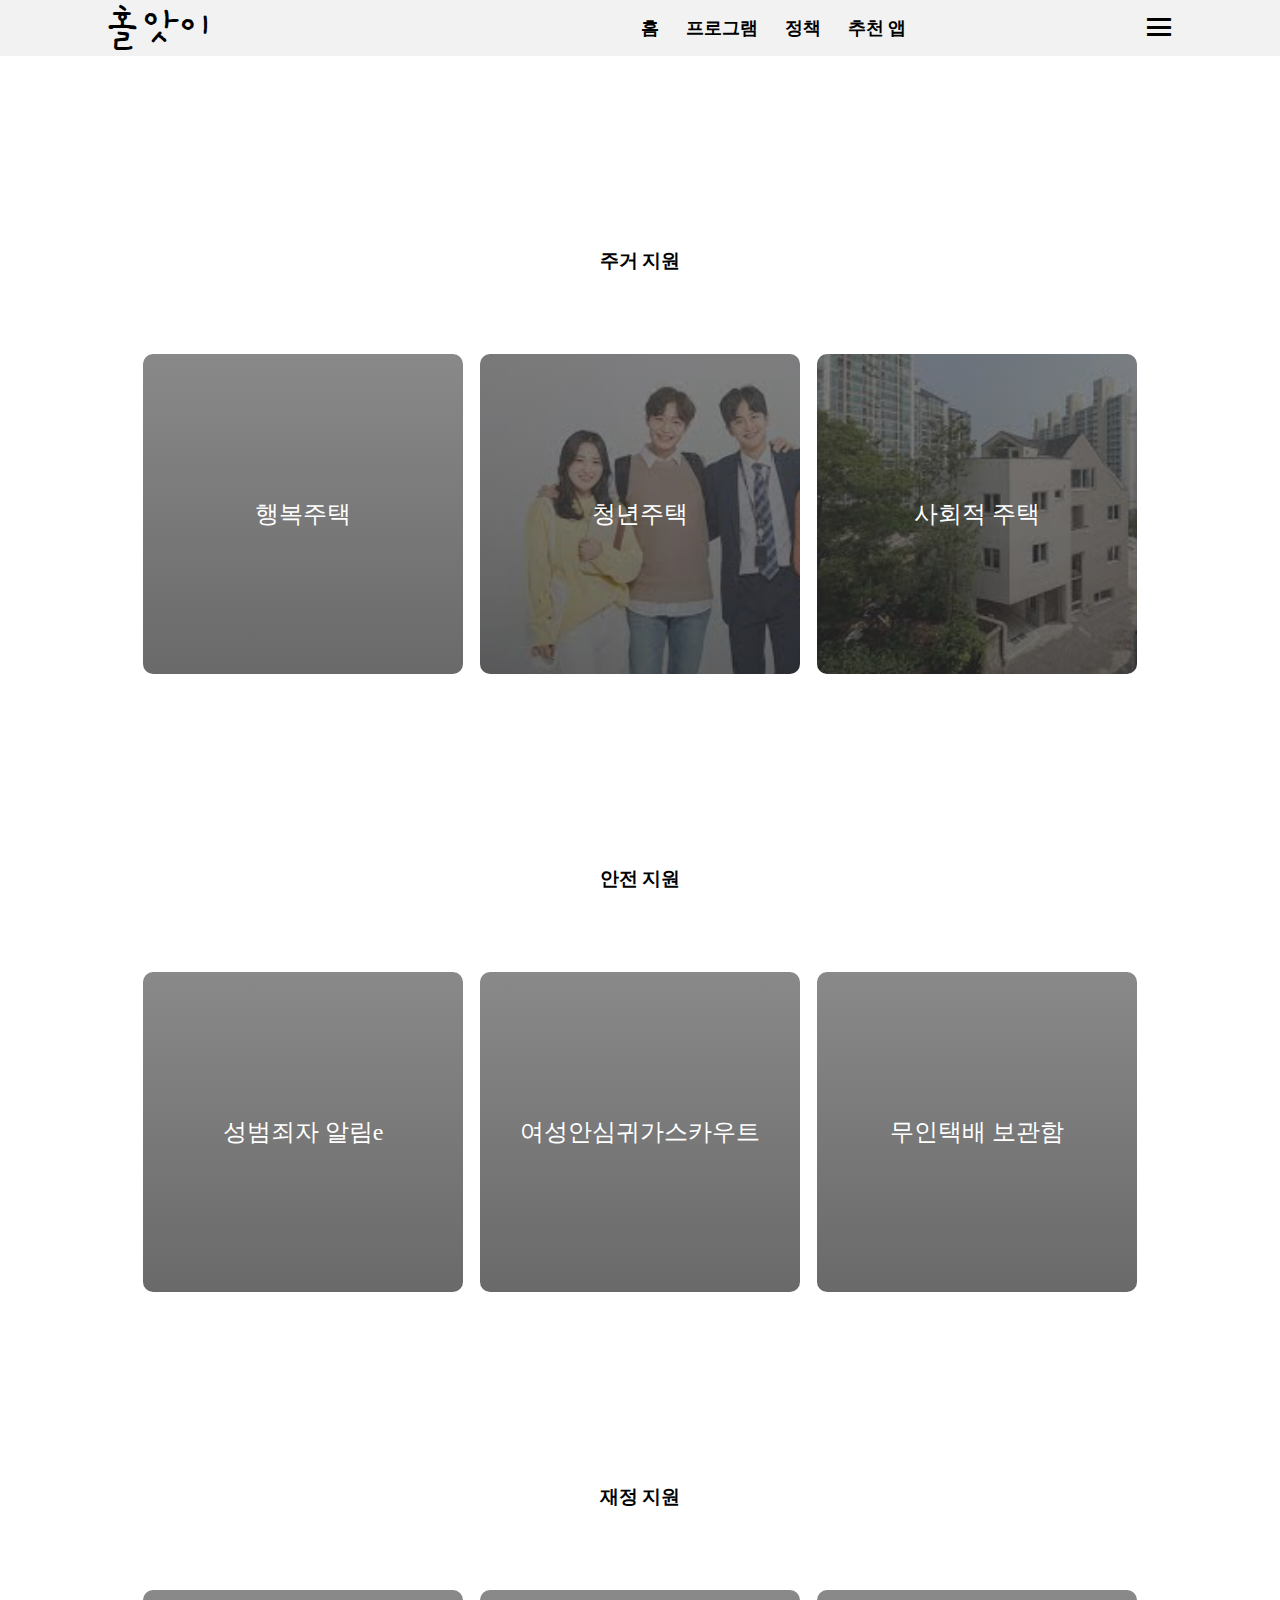
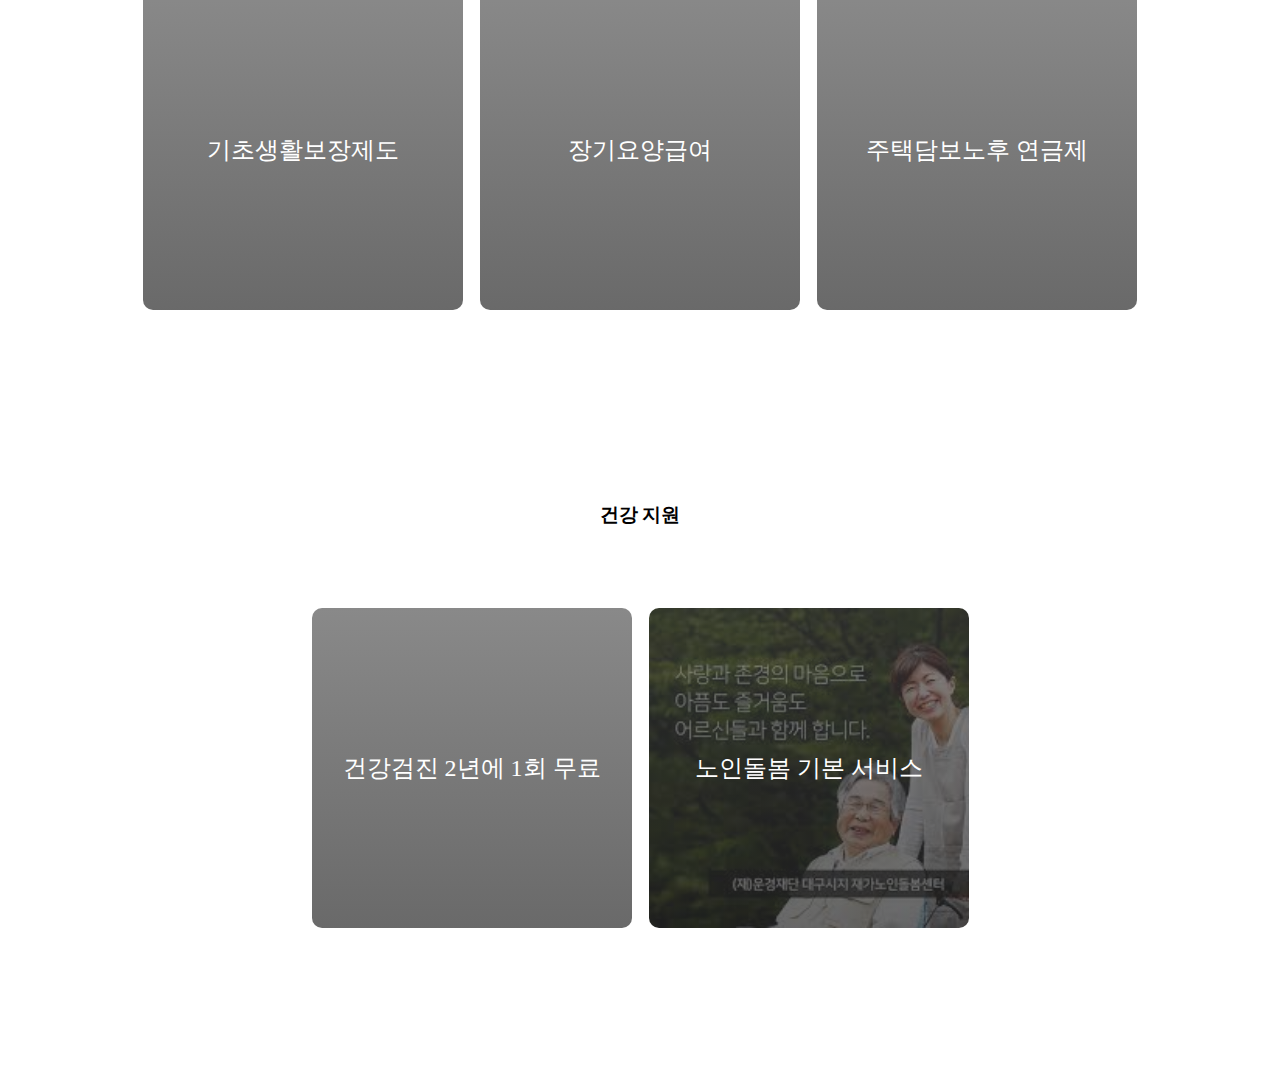
<file: policy/index.html>
<!DOCTYPE html>
<html lang="en">
<head>
    <meta charset="UTF-8">
    <meta http-equiv="X-UA-Compatible" content="IE=edge">
    <meta name="viewport" content="width=device-width, initial-scale=1.0">
    <link href='https://unpkg.com/boxicons@2.1.4/css/boxicons.min.css' rel='stylesheet'>

    <title>정책페이지</title>
    <link rel="stylesheet" href="../css/nav.css">
    <link rel="stylesheet" href="css/style.css">
</head>
<body>
     <!-- 내비게이션 바 -->
     <header>
        <div class="title">
            <li><a href="../index.html">홀앗이</a></li>
        </div>
        <div class="nav-list">
            <li class="nav-li"><a href="../index.html">홈</a></li>
            <li class="nav-li"><a href="../program/index.html">프로그램</a></li>
            <li class="nav-li"><a href="../policy/index.html">정책</a></li>
            <li class="nav-li"><a href="../recommend/index.html">추천 앱</a></li>
        </div>
        <li class ="nav-li tgm" id="tgm"><i class='bx bx-menu bx-md'></i></li>
    </header>
    <main>
       <div class="policy_container out_container">
        <h3>주거 지원</h3>
        <div class="flex-container">
            <div class="flex-item">행복주택</div>
            <div class="flex-item">청년주택</div>
            <div class="flex-item">사회적 주택</div>
        </div>
       </div>
       <div class="security_container out_container">
        <h3>안전 지원</h3>
        <div class="flex-container">
            <div class="flex-item">성범죄자 알림e</div>
            <div class="flex-item">여성안심귀가스카우트</div>
            <div class="flex-item">무인택배 보관함</div>
        </div>
       </div>
       <div class="finance_container out_container">
        <h3>재정 지원</h3>
        <div class="flex-container">
            <div class="flex-item">기초생활보장제도</div>
            <div class="flex-item">장기요양급여</div>
            <div class="flex-item">주택담보노후 연금제</div>
        </div>
       </div>
       <div class="health_container out_container">
        <h3>건강 지원</h3>
        <div class="flex-container">
            <div class="flex-item">건강검진 2년에 1회 무료</div>
            <div class="flex-item">노인돌봄 기본 서비스</div>
        </div>
       </div>
    </main>

    <script src="../css/main.js"></script>
</body>
</html>
</file>
<file: css/nav.css>
@import url('https://fonts.googleapis.com/css2?family=Gaegu:wght@700&family=Inter:wght@500&display=swap');/* 로고 폰트 (Gaegu) >> font-family: 'Gaegu', cursive;
메인 폰트 (inter) >> font-family: 'Inter', sans-serif; */

* {
    margin: 0;
    padding: 0;
}

:root {
    --main-color : #516459;
    --sub-color : #89A286;
}

header {
    width: 100%;
    height: 56px;
    display: flex;
    justify-content: space-around;
    align-items: center;

    /* 구분용 배경색, 지워도 무관 ^^ */
    background-color: #f2f2f2;
}

li {
    list-style-type: none;
}

header a {
    text-decoration: none;
    color: #000000;
}

.title {
    display: block;
}

.title li {
    font-family: 'Gaegu', cursive;
    font-size: 45px;
}

.nav-list {
    display: flex;
    margin-left: 15%;
    width: 25%;
    justify-content: space-evenly;
}

.nav-list li {
    font-family: 'Inter', sans-serif;
    font-weight: 600;
    font-size: 18px;
}

.nav-li a:hover{
    color: var(--sub-color);
}

@media screen and (max-width:1029px) {
    .nav-list {
        width: 40%;
    }    
}
</file>
<file: policy/css/style.css>
body{
    overflow-x: hidden;
}
main{
    margin: 0 auto;
}
.out_container{
    display: flex;
    justify-content: center;
    align-items: center;
    flex-direction: column;
}
.flex-container{
    display: flex;
    flex-wrap: wrap;
    gap: 17px;
    justify-content: center;
}
.flex-item{
    width: 20rem;
    height: 20rem;
    background-size: cover;
    border-radius: 10px;
    display: flex;
    justify-content: center;
    align-items: center;
    color: white;
    font-size: 1.5rem;
}
.flex-item:hover{
    transition: width 0.5s, height 0.2s;
    width: 21rem;
    height: 21rem;
}
.overlay{
    background-color: black;
    opacity: 0.5;
    border-radius: 10px;
    z-index: 2;
    width: 20rem;
    height: 20rem;
}
.flex-item:nth-child(1){
    background-image: linear-gradient(rgba(67, 67, 67, 0.627), rgba(42, 42, 42, 0.7)),url(https://external-preview.redd.it/Gm-SnpXZigbCHlVi1rwnl5PbNqOGSBBB4JFSJ-8L3uw.jpg?width=640&crop=smart&auto=webp&s=e8a1c686481d044d52467640c45221df25a0ea6a);
}
.flex-item:nth-child(2){
    background-image: linear-gradient(rgba(67, 67, 67, 0.627), rgba(42, 42, 42, 0.7)),url([data-uri]);
}
.flex-item:nth-child(3){
    background-image: linear-gradient(rgba(67, 67, 67, 0.627), rgba(42, 42, 42, 0.7)),url([data-uri]);
}
.security_container .flex-item:nth-child(1){
    background-image: linear-gradient(rgba(67, 67, 67, 0.627), rgba(42, 42, 42, 0.7)),url(http://news.kbs.co.kr/data/news/2021/09/28/20210928_jlfONM.jpg)
}
.security_container .flex-item:nth-child(2){
    background-image: linear-gradient(rgba(67, 67, 67, 0.627), rgba(42, 42, 42, 0.7)),url(http://cdnimage.dailian.co.kr/news/201609/news_1473725379_589757_m_1.jpg)
}
.security_container .flex-item:nth-child(3){
    background-image: linear-gradient(rgba(67, 67, 67, 0.627), rgba(42, 42, 42, 0.7)),url(http://www.snunews.com/news/photo/202208/30854_30653_2534.jpg)
}
.finance_container .flex-item:nth-child(1){
    background-image: linear-gradient(rgba(67, 67, 67, 0.627), rgba(42, 42, 42, 0.7)),url(https://w.namu.la/s/072aaad31e8cfe00b462fe0cdacb3b19746901102fd78fb5739b21898ed96b2d9703ccaa405af2843a7f09dbebe81007ab2b5da48bc7baadce8e61bbba7b6e72c6311dfe52eebbba782421f8bc2fcabc91ba6874068e397d4846b238835c1611)
}
.finance_container .flex-item:nth-child(2){
    background-image: linear-gradient(rgba(67, 67, 67, 0.627), rgba(42, 42, 42, 0.7)),url(https://ligsystemup.kdtidc.com/e-book/2021ebook/files/mobile/1.jpg?210323103013)
}
.finance_container .flex-item:nth-child(3){
    background-image: linear-gradient(rgba(67, 67, 67, 0.627), rgba(42, 42, 42, 0.7)),url(https://t1.daumcdn.net/cfile/tistory/99B989395B76AF6F28)
}
.health_container .flex-item:nth-child(1){
    background-image: linear-gradient(rgba(67, 67, 67, 0.627), rgba(42, 42, 42, 0.7)),url(https://www.canceranswer.co.kr/news/photo/202011/1564_2527_840.jpg)
}
.health_container .flex-item:nth-child(2){
    background-image: linear-gradient(rgba(67, 67, 67, 0.627), rgba(42, 42, 42, 0.7)),url([data-uri])
}
.health_container{
    margin-bottom: 10rem;
}
h3{
    margin: 12rem 0 5rem 0;
}
</file>
